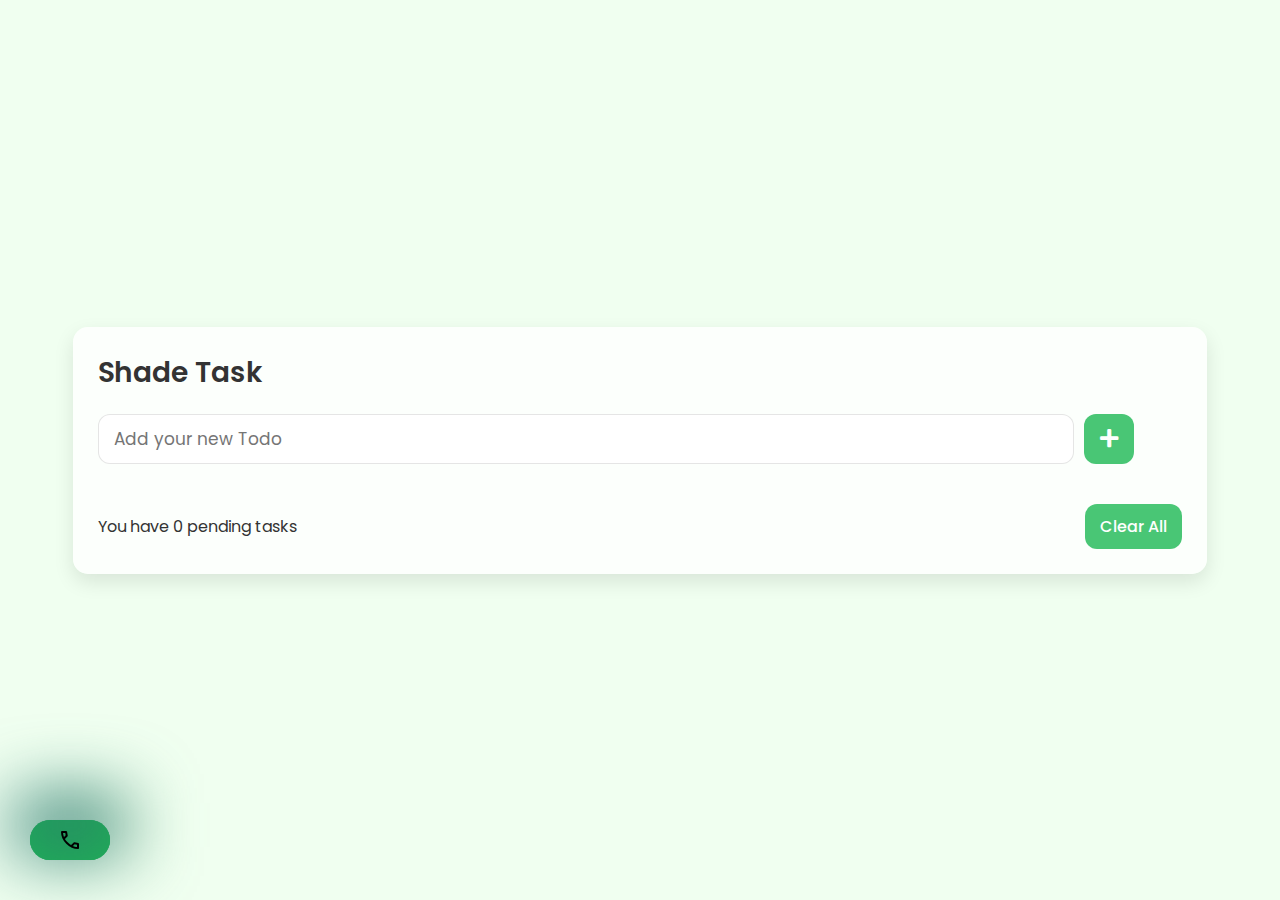
<file: index.html>
<!DOCTYPE html>
<html lang="en">
  <head>
      
  <!-- Google tag (gtag.js) -->

  <script async src="https://www.googletagmanager.com/gtag/js?id=G-J7373NT19P"></script>

  <script>

    window.dataLayer = window.dataLayer || [];

    function gtag() { dataLayer.push(arguments); }

    gtag('js', new Date());



    gtag('config', 'G-J7373NT19P');

  </script>
      <link rel="stylesheet" href="https://cdnjs.cloudflare.com/ajax/libs/font-awesome/5.15.3/css/all.min.css" />
      <link rel="stylesheet" href="https://fonts.googleapis.com/css2?family=Material+Symbols+Outlined:opsz,wght,FILL,GRAD@24,400,0,0" />
    

    <meta name="monetag" content="a0d45a291c16d7ae36796c60d3958647">
     <!-- Iconscout Link For Icons -->
    <link rel="stylesheet" href="https://unicons.iconscout.com/release/v4.0.0/css/line.css">
    <link rel="stylesheet" href="https://cdn.jsdelivr.net/npm/boxicons@latest/css/boxicons.min.css">
   <link href='https://unpkg.com/boxicons@2.1.1/css/boxicons.min.css' rel='stylesheet'>
  <link rel="stylesheet" href="https://fonts.googleapis.com/css2?family=Material+Symbols+Outlined:opsz,wght,FILL,GRAD@24,400,0,0" />

  <style>

   /* Light mode */

@media (prefers-color-scheme: light) {

  .todoList a {

    color: black; /* Dark text for light mode */

    text-decoration: none;

  }

}



/* Dark mode */

@media (prefers-color-scheme: dark) {

  .todoList a {

    color: white; /* Light text for dark mode */

    text-decoration: none;

  }

}

		.circle-popup {

      position: fixed;

      bottom: 40px;

      left: 30px;

      width: 80px;

      height: 40px;

      border-radius: 20px;

      background-color:  #1db954;

      display: flex;

      justify-content: center;

      align-items: center;

      cursor: pointer;

      z-index: 9999;

    }



    .chat-icon {

      position: fixed;

      bottom: 40px;

      left: 30px;

      width: 80px;

      height: 40px;

      border-radius: 20px;

      background-color:   #1db954;

      backdrop-filter: blur(3px);

      display: flex;

      justify-content: center;

      align-items: center;

      cursor: pointer;

      z-index: 9999;

    box-shadow: 0 0 0 1px rgba(0, 0, 0, 0.01);

}

.chat-icon::after {

  position: absolute;

  content: "";

  bottom: 15px;

  left: 0;

  right: 0;

  z-index: -1;

  height: 100%;

  width: 100%;

  transform: scale(1.4) translateZ(0);

  filter: blur(25px);

background: linear-gradient(to left, #4caf50, #388e3c, #2e7d32, #1565c0, #0d47a1);

background-size: 10% 10%;

  -webkit-animation: animateGlow 1.25s linear infinite;

          animation: animateGlow 1.25s linear infinite;

}



@-webkit-keyframes animateGlow {

  0% {

    background-position: 200% 200%;

  }

  100% {

    background-position: 200% 200%;

  }

}



@keyframes animateGlow {

  0% {

    background-position: 0% 50%;

  }

  100% {

    background-position: 200% 50%;

  }

}		



    .popup-content {

      position: fixed;

      top: 5px;

      left: 5%;

      right: 5%;

      width: 90%;

      height: 50%;

      background-color: rgba(0, 0, 0, 0.512);

      display: none;

      z-index: 99999;

      border-radius: 5%

    }



    .close-btn {

      position: absolute;

      top: 10px;

      left: 50px;

      right: 10px;

      width: 20px;

      height: 20px;

      background-color: #e74c3c;

      cursor: pointer;

    }



    iframe {

      width: 100%;

      height: 100%;

      border-radius: 5%;

    }

</style>

<link rel="stylesheet" href="https://cdnjs.cloudflare.com/ajax/libs/font-awesome/5.15.3/css/all.min.css" />

    <meta charset="UTF-8" />
    <meta http-equiv="X-UA-Compatible" content="IE=edge" />
    <meta name="viewport" content="width=device-width, initial-scale=1.0" />
    <title>Shade Notes Pro</title>
    <link rel="icon" href="favicon.ico" sizes="any" />
    <link rel="icon" href="favicon.svg" type="image/svg+xml" />
    <link rel="manifest" href="manifest.json" />
    <meta name="theme-color" content="#181c25" />
    <link rel="stylesheet" href="about.css" />
    <link rel="stylesheet" href="skins/default.css" id="default-stylesheet" />
    <meta http-equiv="origin-trial" content="Ag0dq8uEMbI39TwGGfxxyR3EG4tXDnqIxBr4kwlYh7sV/HDAA2FS4k9OGqPczceHZJYs52vwSbwrSslVa/lzNr0AAAB0eyJvcmlnaW4iOiJodHRwczovL21pY3Jvc29mdGVkZ2UuZ2l0aHViLmlvOjQ0MyIsImlzU3ViZG9tYWluIjpmYWxzZSwiZmVhdHVyZSI6Im1zV2ViQXBwV2lkZ2V0cyIsImV4cGlyeSI6MTY4NTU3NzYwMH0=">
  </head>
  <body>
    <div
      id="wco-drag"
      style="
        position: fixed;
        top: env(titlebar-area-y);
        left: env(titlebar-area-x);
        height: env(titlebar-area-height);
        width: env(titlebar-area-width);
        -webkit-app-region: drag;
      "
    ></div>
  <div class="wrapper">

    <header>Shade Task</header>

    <div class="inputField">

      <input type="text" placeholder="Add your new Todo">

      <button><i class="fas fa-plus"></i></button>

    </div>

    <ul class="todoList">

      <!-- data are comes from local storage -->

    </ul>

    <div class="footer">

      <span>You have <span class="pendingTasks"></span> pending tasks</span>

      <button>Clear All</button>

    </div>

  </div>



  <script src="script.js"></script>

  

  <script>

    if ("serviceWorker" in navigator) {

      navigator.serviceWorker.register("./sw.js");

    }

  </script>



  <script>

    // Get the necessary DOM elements

    var circlePopup = document.querySelector('.circle-popup');

    var popupContent = document.querySelector('.popup-content');

    var closeBtn = document.querySelector('.close-btn');



    // Function to toggle the popup

    function togglePopup() {

      popupContent.style.display = popupContent.style.display === 'block' ? 'none' : 'block';

    }



    // Add event listeners to the elements

    circlePopup.addEventListener('click', togglePopup);

    closeBtn.addEventListener('click', togglePopup);

  </script>





  <div class="circle-popup">

	<div class="chat-icon"><span class="material-symbols-outlined">

call

</span></div>

		<div class="popup-content">

					  

							<iframe id="popup-iframe" src="https://hume-evi-next-js-starter.vercel.app/" allowfullscreen="true" draggable="true" allow="camera; microphone"></iframe>

								</div> 

										 </div>



										 <script>

											// Get the necessary DOM elements

												var circlePopup = document.querySelector('.circle-popup');

													var popupContent = document.querySelector('.popup-content');

														var closeBtn = document.querySelector('.close-btn');

									  

															// Function to toggle the popup

																function togglePopup() {

																	  popupContent.style.display = popupContent.style.display === 'block' ? 'none' : 'block';

																		  }

									  

																			  // Add event listeners to the elements

																				  circlePopup.addEventListener('click', togglePopup);

																					  closeBtn.addEventListener('click', togglePopup);

																							 </script>
    <script>
      if ("serviceWorker" in navigator) {
        navigator.serviceWorker.register("./sw.js");
      }
    </script>
    
  </body>
</html>
</file>
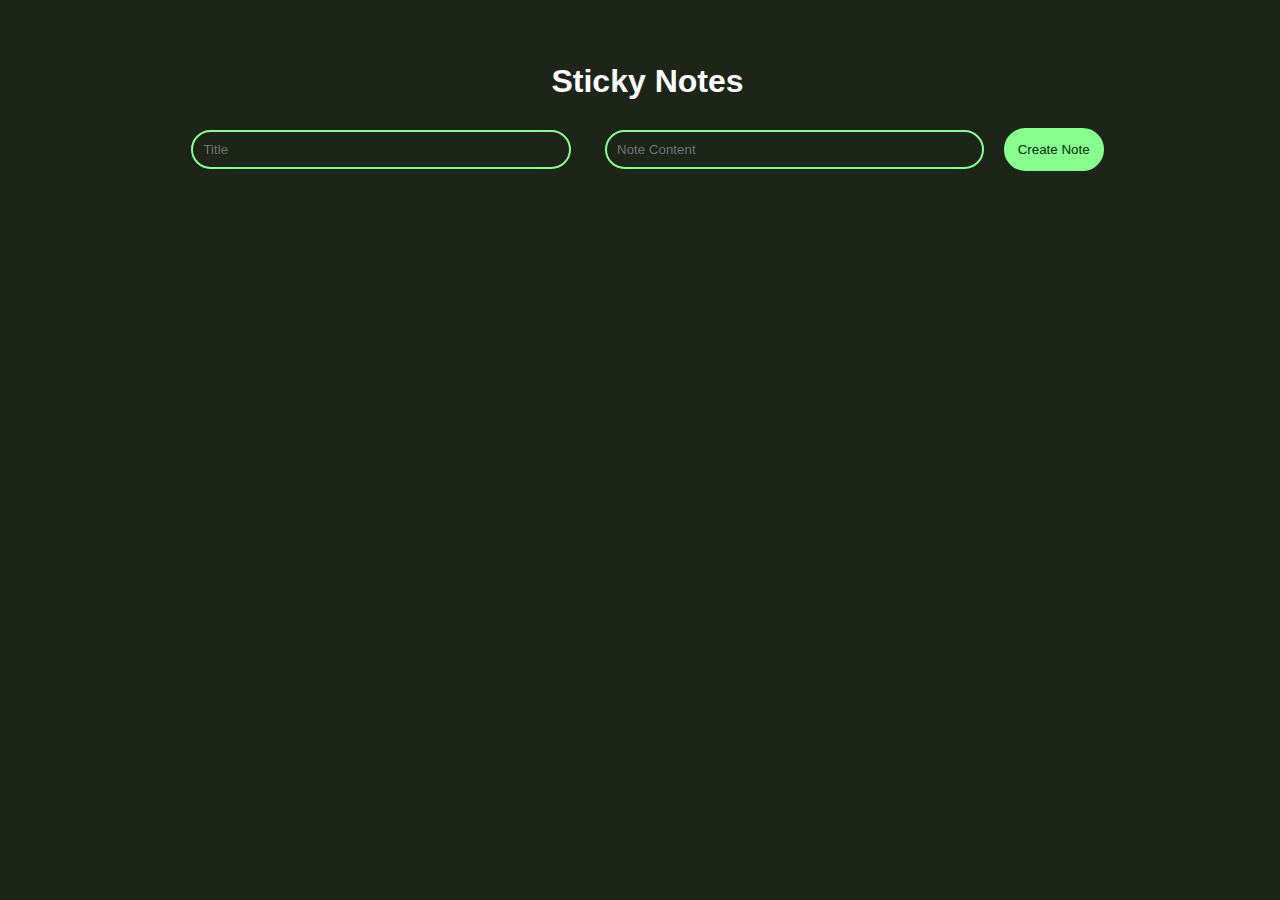
<file: stickynotes/index.html>
<!DOCTYPE html>
<html>

<head>
  <script async src="https://www.googletagmanager.com/gtag/js?id=G-J7373NT19P"></script>
<script>
  window.dataLayer = window.dataLayer || [];
  function gtag(){dataLayer.push(arguments);}
  gtag('js', new Date());

  gtag('config', 'G-J7373NT19P');
</script>
  <style>
    .circle-popup {
      position: fixed;
      bottom: 40px;
      left: 30px;
      width: 80px;
      height: 40px;
      border-radius: 20px;
      background-color: #88ffcd6d;
      display: flex;
      justify-content: center;
      align-items: center;
      cursor: pointer;
      z-index: 9999;
    }

    .chat-icon {
      position: fixed;
    bottom: 40px;
    left: 30px;
    width: 80px;
    height: 40px;
    border-radius: 20px;
    background: transparent;
    backdrop-filter: blur(1px);
    -webkit-backdrop-filter: blur(1px);
    display: flex;
    justify-content: center;
    align-items: center;
    cursor: pointer;
    z-index: 9999;
    }

    .popup-content {
      position: fixed;
      top: 5px;
      left: 5%;
      right: 5%;
      width: 90%;
      height: 55%;
      background-color: rgba(0, 0, 0, 0.512);
      display: none;
      z-index: 99999;
      border-radius: 10%
    }

    .close-btn {
      position: absolute;
      top: 10px;
      left: 50px;
      right: 10px;
      width: 20px;
      height: 20px;
      background-color: #e74c3c;
      cursor: pointer;
    }

    iframe {
      width: 100%;
      height: 100%;
      border-radius: 10%;
    }
  </style>

  <meta charset="utf-8" />
  <title>Shade Notes Plus</title>
  <link href="https://fonts.googleapis.com/css?family=Reenie+Beanie&display=swap" rel="stylesheet" />
  <link rel="stylesheet" href="style.css" />
  <link rel="manifest" href="manifest.json" />
  <meta name="viewport" content="width=device-width, initial-scale=1.0" />
</head>

<body>
  <div id="heading">
    <h1>Sticky Notes</h1>
    <p id="ts"></p>
  </div>
  <div id="form">
    <form id="inputForm">
      <input type="text" class="inputText" placeholder="Title" id="new-note-title-input" autocomplete="on" required
        autofocus>

      <input class="inputText" type="text" placeholder="Note Content" id="new-note-body-input" autocomplete="off"
        required style="resize: vertical" />
        
      <button type="submit" class="btn">
        Create Note
      </button>
    </form>
  </div>
 
  <h3 id="no-notes"></h3>
  <ul id="notes"></ul>
  <script src="myscripts.js"></script>
  <script>
    // Get the necessary DOM elements
    var circlePopup = document.querySelector('.circle-popup');
    var popupContent = document.querySelector('.popup-content');
    var closeBtn = document.querySelector('.close-btn');

    // Function to toggle the popup
    function togglePopup() {
      popupContent.style.display = popupContent.style.display === 'block' ? 'none' : 'block';
    }

    // Add event listeners to the elements
    circlePopup.addEventListener('click', togglePopup);
    closeBtn.addEventListener('click', togglePopup);
  </script>
</body>

</html>
</file>
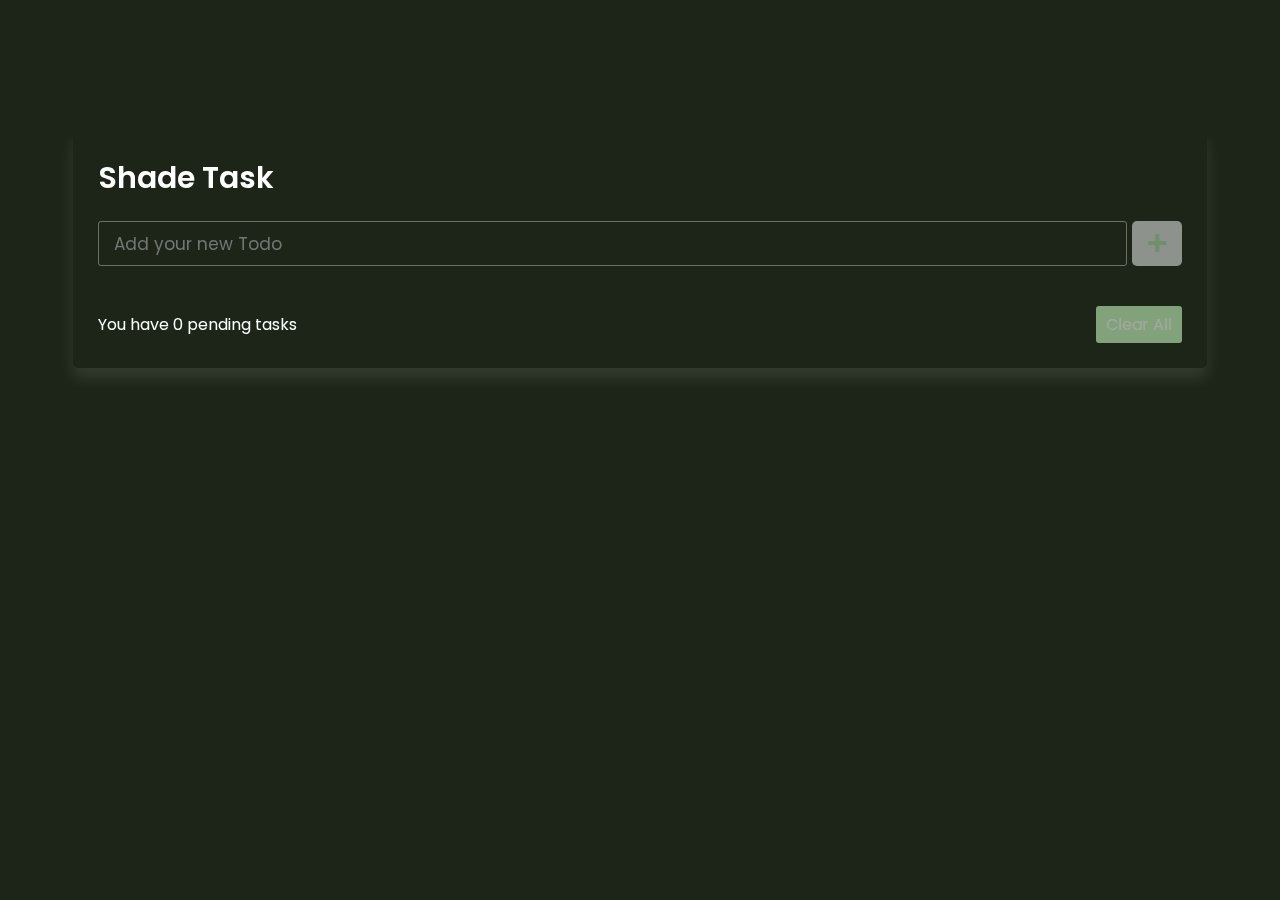
<file: tasks/index.html>
<!DOCTYPE html>
<html lang="en">

<head><!-- Google tag (gtag.js) -->
  <script async src="https://www.googletagmanager.com/gtag/js?id=G-J7373NT19P"></script>
  <script>
    window.dataLayer = window.dataLayer || [];
    function gtag() { dataLayer.push(arguments); }
    gtag('js', new Date());

    gtag('config', 'G-J7373NT19P');
  </script>
  <style>
    .circle-popup {
      position: fixed;
      bottom: 40px;
      left: 30px;
      width: 80px;
      height: 40px;
      border-radius: 20px;
      background-color: #c5f7bd;
      display: flex;
      justify-content: center;
      align-items: center;
      cursor: pointer;
      z-index: 9999;
    }

    .chat-icon {
      position: fixed;
      bottom: 40px;
      left: 30px;
      width: 80px;
      height: 40px;
      border-radius: 20px;
      background-color: #c5f7bd;
      display: flex;
      justify-content: center;
      align-items: center;
      cursor: pointer;
      z-index: 9999;
    }

    .popup-content {
      position: fixed;
      top: 5px;
      left: 5%;
      right: 5%;
      width: 90%;
      height: 50%;
      background-color: rgba(0, 0, 0, 0.512);
      display: none;
      z-index: 99999;
      border-radius: 5%
    }

    .close-btn {
      position: absolute;
      top: 10px;
      left: 50px;
      right: 10px;
      width: 20px;
      height: 20px;
      background-color: #e74c3c;
      cursor: pointer;
    }

    iframe {
      width: 100%;
      height: 100%;
      border-radius: 5%;
    }
  </style>

  <meta charset="UTF-8">
  <meta name="viewport" content="width=device-width, initial-scale=1.0">
  <title>Shade Task</title>
  <link rel="stylesheet" href="style.css">
  <link rel="stylesheet" href="https://cdnjs.cloudflare.com/ajax/libs/font-awesome/5.15.3/css/all.min.css" />
  <link rel="manifest" href="manifest.json">
</head>

<body>
  <div class="wrapper">
    <header>Shade Task</header>
    <div class="inputField">
      <input type="text" placeholder="Add your new Todo">
      <button><i class="fas fa-plus"></i></button>
    </div>
    <ul class="todoList">
      <!-- data are comes from local storage -->
    </ul>
    <div class="footer">
      <span>You have <span class="pendingTasks"></span> pending tasks</span>
      <button>Clear All</button>
    </div>
  </div>

  <script src="script.js"></script>
  
  <script>
    if ("serviceWorker" in navigator) {
      navigator.serviceWorker.register("./sw.js");
    }
  </script>

  <script>
    // Get the necessary DOM elements
    var circlePopup = document.querySelector('.circle-popup');
    var popupContent = document.querySelector('.popup-content');
    var closeBtn = document.querySelector('.close-btn');

    // Function to toggle the popup
    function togglePopup() {
      popupContent.style.display = popupContent.style.display === 'block' ? 'none' : 'block';
    }

    // Add event listeners to the elements
    circlePopup.addEventListener('click', togglePopup);
    closeBtn.addEventListener('click', togglePopup);
  </script>



</body>

</html>
</file>
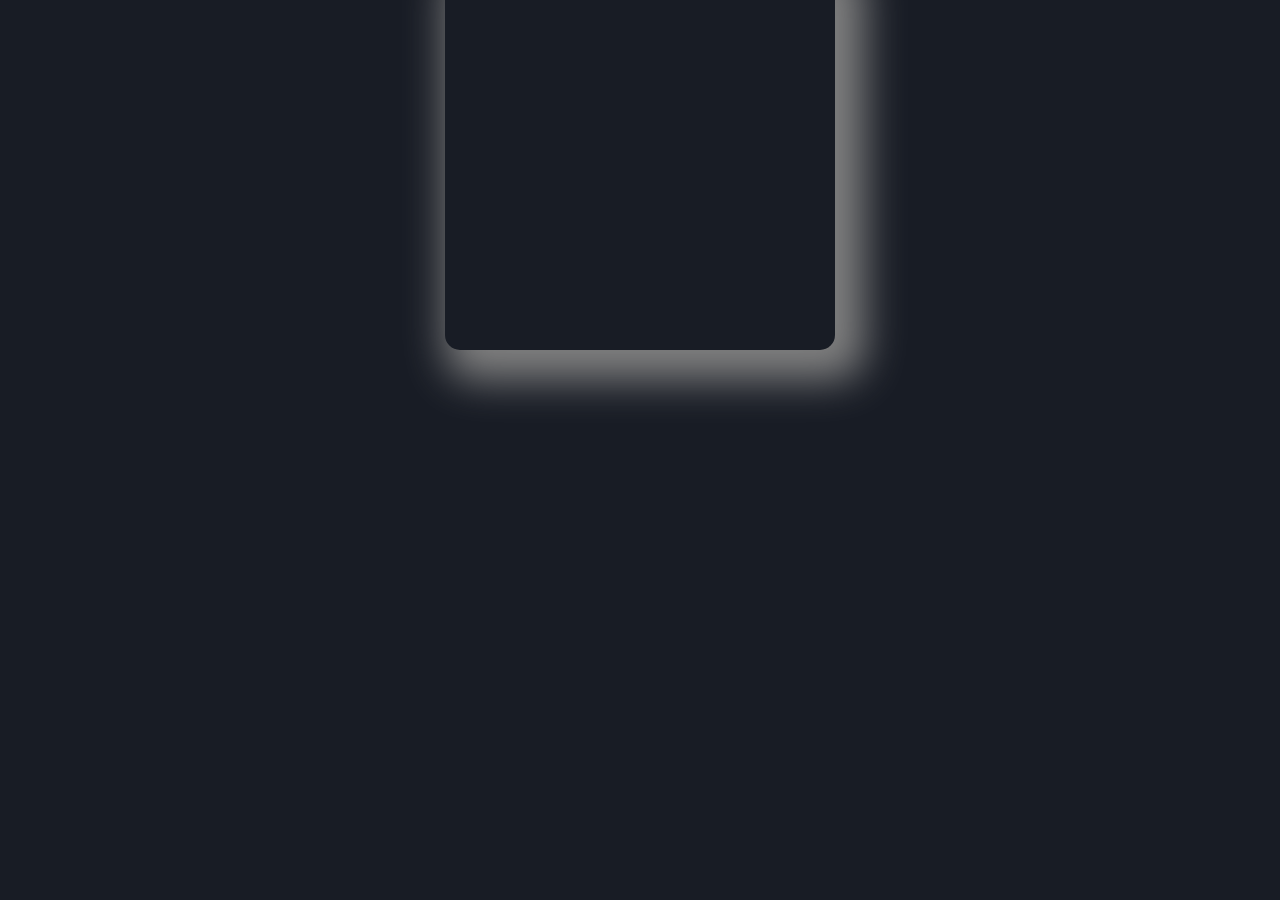
<file: albums.html>
<!doctype html>
<html>
    <head>
      <meta charset="UTF-8">
      <meta name="viewport" id="viewport" content="width=device-width, initial-scale=1">
<link rel="stylesheet" href="css/albums.css">
 </head>
    <body onload="init()">
<center>
<div id="albumcover">
</div>
</center>
<br>
<p id="songs"></p>
<script src="scripts/albums.js"></script>
    </body>
</html>
</file>
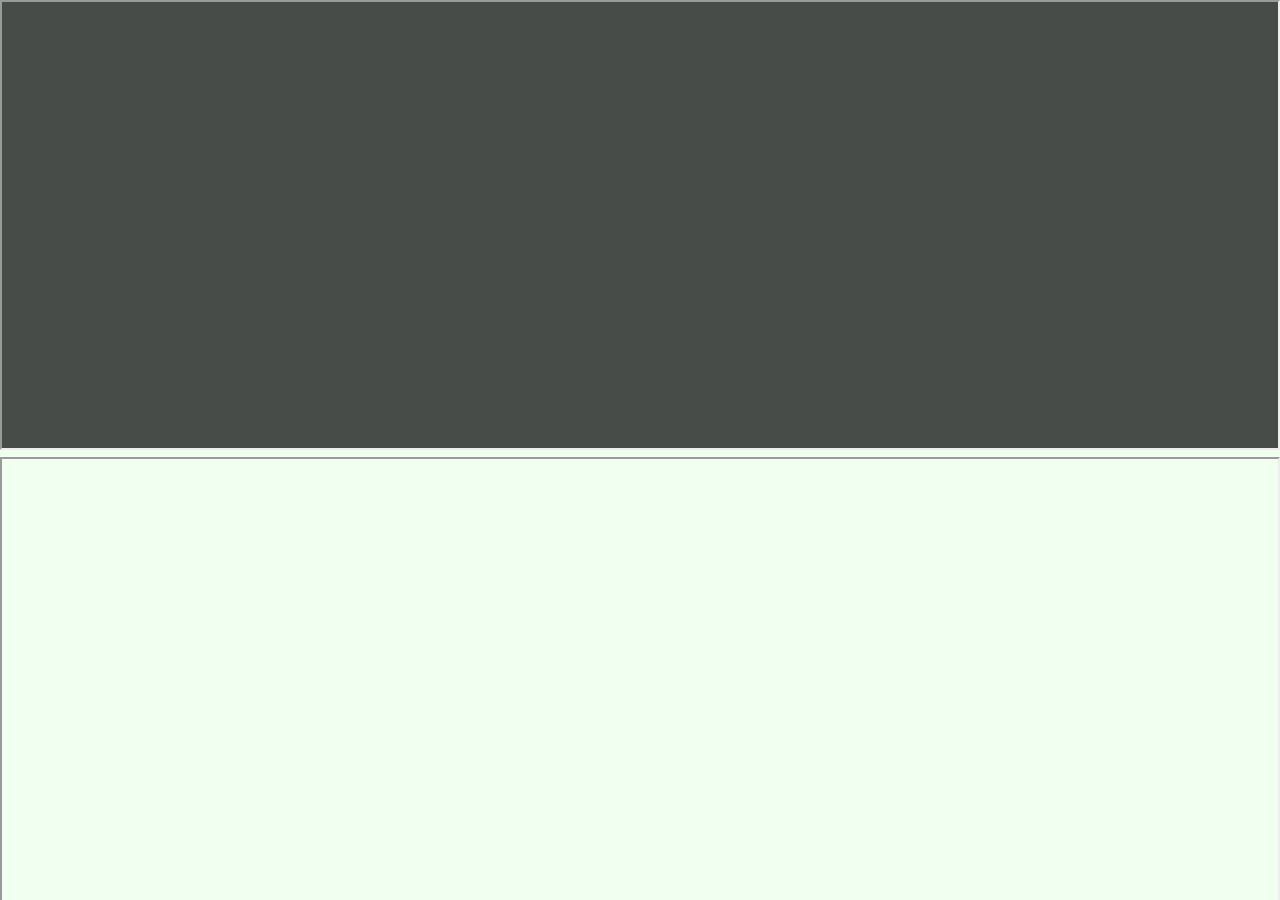
<file: duo.html>
<!DOCTYPE html>
<html>

<head>
  <html lang="en-us"></html> <meta charset="utf-8" />
  <title>Shade Duo Pro</title>
  <link href="https://fonts.googleapis.com/css?family=Reenie+Beanie&display=swap" rel="stylesheet" />
  <link rel="stylesheet" href="style.css" />
  <link rel="manifest" href="manifest.json" />
  <meta name="viewport" content="width=device-width, initial-scale=1.0" />
  <style>
        .body {
              background-image: url("https://www.wallpaperhub.app/_next/image?url=https%3A%2F%2Fcdn.wallpaperhub.app%2Fcloudcache%2F9%2F5%2F6%2F8%2F5%2F8%2F9568586208febf4a12a89e1e70b14de2054eea0a.jpg&w=750&q=75");
        }
    .circle-popup {
      position: fixed;
      bottom: 30px;
      left: 30px;
      width: 40px;
      height: 40px;
      border-radius: 50%;
      background-color: #e74c3c;
      display: flex;
      justify-content: center;
      align-items: center;
      cursor: pointer;
      z-index: 9999;
    }

    .chat-icon {
    position: fixed;
      bottom: 30px;
      left: 30px;
      width: 60px;
      height: 60px;
      border-radius: 50%;
      background-color: #e74c3c;
      display: flex;
      justify-content: center;
      align-items: center;
      cursor: pointer;
      z-index: 9999;
      }

    .popup-content {
      position: fixed;
            top: 0px;
            left: 0%;
            right: 10%;
            width: 100%;
            height: 50%;
            background-color: rgba(0, 0, 0, 0.7);
            display: block;
            z-index: 99999;
            border-radius: 0%
    }

    .close-btn {
      position: absolute;
      top: 10px;
      left: 50px
      right: 10px;
      width: 20px;
      height: 20px;
      background-color: #e74c3c;
      cursor: pointer;
    }

    iframe {
      width: 100%;
      height: 100%;
      border-radius: 0%;
    }
  </style>
</head>

<body>
  
    <div class="popup-content">
              
      <iframe id="popup-iframe" src="https://shadeappworld.github.io/notes/simple.html" draggable="true"></iframe><iframe id="popup-iframe" src="https://shadeappworld.github.io/notes/smagic.html" draggable="true"></iframe>
    
    </div>
 
  
     
</body>


</html>
</file>
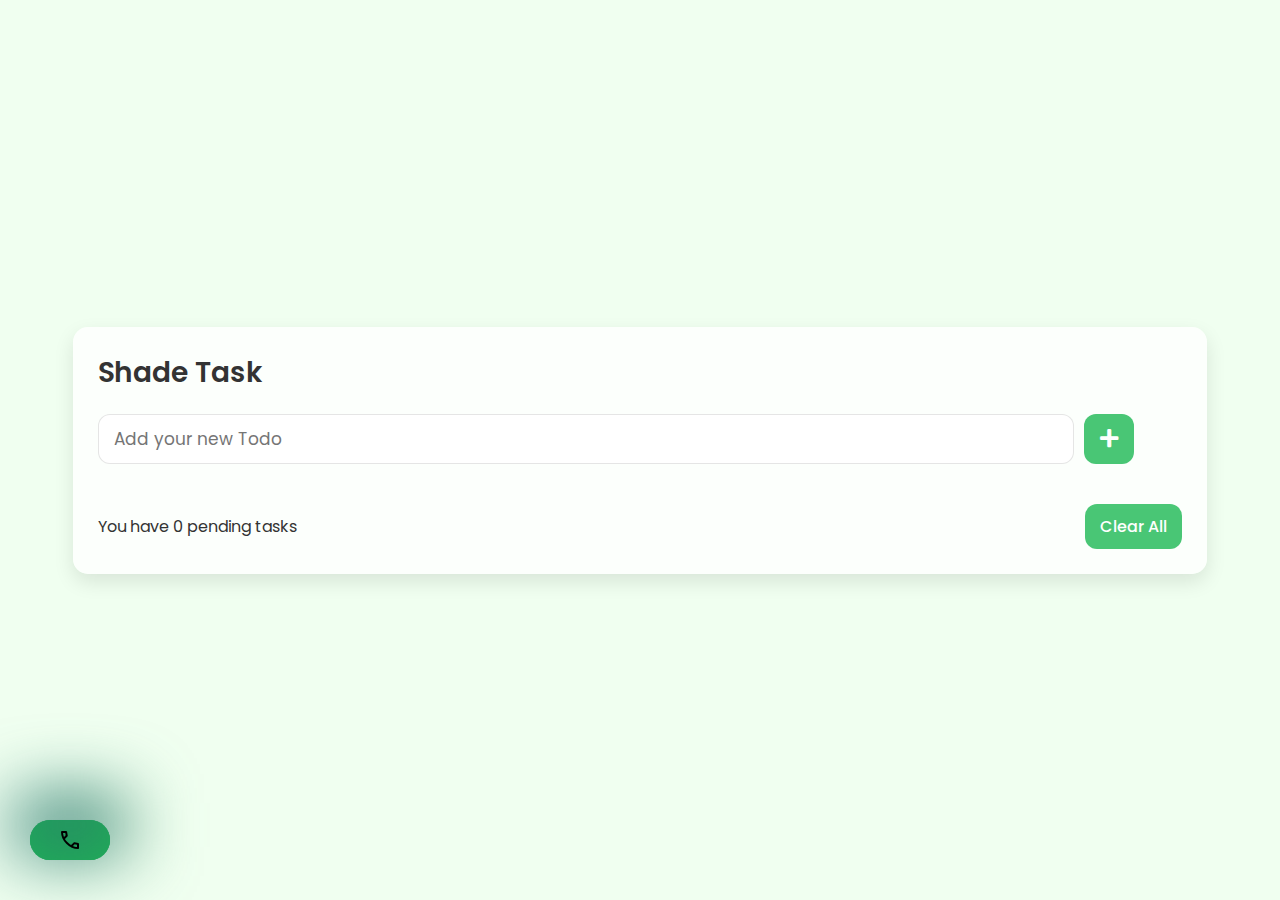
<file: private.html>
<!DOCTYPE html>

<html lang="en">



<head><!-- Google tag (gtag.js) -->

  <script async src="https://www.googletagmanager.com/gtag/js?id=G-J7373NT19P"></script>

  <script>

    window.dataLayer = window.dataLayer || [];

    function gtag() { dataLayer.push(arguments); }

    gtag('js', new Date());



    gtag('config', 'G-J7373NT19P');

  </script>

  <link rel="stylesheet" href="https://fonts.googleapis.com/css2?family=Material+Symbols+Outlined:opsz,wght,FILL,GRAD@24,400,0,0" />

  <style>

   /* Light mode */

@media (prefers-color-scheme: light) {

  .todoList a {

    color: black; /* Dark text for light mode */

    text-decoration: none;

  }

}



/* Dark mode */

@media (prefers-color-scheme: dark) {

  .todoList a {

    color: white; /* Light text for dark mode */

    text-decoration: none;

  }

}

		.circle-popup {

      position: fixed;

      bottom: 40px;

      left: 30px;

      width: 80px;

      height: 40px;

      border-radius: 20px;

      background-color:  #1db954;

      display: flex;

      justify-content: center;

      align-items: center;

      cursor: pointer;

      z-index: 9999;

    }



    .chat-icon {

      position: fixed;

      bottom: 40px;

      left: 30px;

      width: 80px;

      height: 40px;

      border-radius: 20px;

      background-color:   #1db954;

      backdrop-filter: blur(3px);

      display: flex;

      justify-content: center;

      align-items: center;

      cursor: pointer;

      z-index: 9999;

    box-shadow: 0 0 0 1px rgba(0, 0, 0, 0.01);

}

.chat-icon::after {

  position: absolute;

  content: "";

  bottom: 15px;

  left: 0;

  right: 0;

  z-index: -1;

  height: 100%;

  width: 100%;

  transform: scale(1.4) translateZ(0);

  filter: blur(25px);

background: linear-gradient(to left, #4caf50, #388e3c, #2e7d32, #1565c0, #0d47a1);

background-size: 10% 10%;

  -webkit-animation: animateGlow 1.25s linear infinite;

          animation: animateGlow 1.25s linear infinite;

}



@-webkit-keyframes animateGlow {

  0% {

    background-position: 200% 200%;

  }

  100% {

    background-position: 200% 200%;

  }

}



@keyframes animateGlow {

  0% {

    background-position: 0% 50%;

  }

  100% {

    background-position: 200% 50%;

  }

}		



    .popup-content {

      position: fixed;

      top: 5px;

      left: 5%;

      right: 5%;

      width: 90%;

      height: 50%;

      background-color: rgba(0, 0, 0, 0.512);

      display: none;

      z-index: 99999;

      border-radius: 5%

    }



    .close-btn {

      position: absolute;

      top: 10px;

      left: 50px;

      right: 10px;

      width: 20px;

      height: 20px;

      background-color: #e74c3c;

      cursor: pointer;

    }



    iframe {

      width: 100%;

      height: 100%;

      border-radius: 5%;

    }

</style>



  <meta charset="UTF-8">

  <meta name="viewport" content="width=device-width, initial-scale=1.0">

  <title>Shade Task</title>

  <link rel="stylesheet" href="style.css">

  <link rel="stylesheet" href="https://cdnjs.cloudflare.com/ajax/libs/font-awesome/5.15.3/css/all.min.css" />

  <link rel="manifest" href="manifest.json">

</head>



<body>

  <div class="wrapper">

    <header>Shade Task</header>

    <div class="inputField">

      <input type="text" placeholder="Add your new Todo">

      <button><i class="fas fa-plus"></i></button>

    </div>

    <ul class="todoList">

      <!-- data are comes from local storage -->

    </ul>

    <div class="footer">

      <span>You have <span class="pendingTasks"></span> pending tasks</span>

      <button>Clear All</button>

    </div>

  </div>



  <script src="script.js"></script>

  

  <script>

    if ("serviceWorker" in navigator) {

      navigator.serviceWorker.register("./sw.js");

    }

  </script>



  <script>

    // Get the necessary DOM elements

    var circlePopup = document.querySelector('.circle-popup');

    var popupContent = document.querySelector('.popup-content');

    var closeBtn = document.querySelector('.close-btn');



    // Function to toggle the popup

    function togglePopup() {

      popupContent.style.display = popupContent.style.display === 'block' ? 'none' : 'block';

    }



    // Add event listeners to the elements

    circlePopup.addEventListener('click', togglePopup);

    closeBtn.addEventListener('click', togglePopup);

  </script>





  <div class="circle-popup">

	<div class="chat-icon"><span class="material-symbols-outlined">

call

</span></div>

		<div class="popup-content">

					  

							<iframe id="popup-iframe" src="https://hume-evi-next-js-starter.vercel.app/" allowfullscreen="true" draggable="true" allow="camera; microphone"></iframe>

								</div> 

										 </div>



										 <script>

											// Get the necessary DOM elements

												var circlePopup = document.querySelector('.circle-popup');

													var popupContent = document.querySelector('.popup-content');

														var closeBtn = document.querySelector('.close-btn');

									  

															// Function to toggle the popup

																function togglePopup() {

																	  popupContent.style.display = popupContent.style.display === 'block' ? 'none' : 'block';

																		  }

									  

																			  // Add event listeners to the elements

																				  circlePopup.addEventListener('click', togglePopup);

																					  closeBtn.addEventListener('click', togglePopup);

																							 </script>

</body>



</html>
</file>
<file: about.css>
/* Colors in this CSS are hardcoded because we want the about
screen to always look the same, no matter what skin is used. */

#about-dialog {
  /* Please keep these colors in sync with skins/default.css */
  --back: #181c25;
  --text: #fefefe;
  --primary: #ffbb50;
}

#about-dialog::backdrop {
  background-color: #0008;
}

#about-dialog {
  max-width: 900px;
  border: 1px solid black;
  border-radius: .5rem;
  background: var(--back);
  color: var(--text);
  box-shadow: 0 0 1rem 0 #0008;
  overflow: hidden;
  padding: 0;
  display: grid;
  grid-template-columns: minmax(260px, 1fr) 2fr;
  grid-template-rows: min-content auto auto;
}

#about-dialog:not([open]) {
  display: none;
}

#about-dialog > * {
  grid-column: 1;
}

#about-dialog .screenshot {
  grid-column: 2;
  grid-row: 1 / -1;
  background-image: url(./visualizer.png);
  background-repeat: no-repeat;
  background-size: cover;
}

#about-dialog .logo {
  place-self: center;
  margin: 2rem 0 1rem 0;
}

#about-dialog h1, #about-dialog h2 {
  text-align: center;
  margin: 1rem;
  font-size: 1rem;
}

#about-dialog h2 {
  font-weight: normal;
  font-size: .8rem;
  margin: 2rem;
}

#about-dialog p {
  font-size: .8rem;
  margin: 1rem 2rem;
}

#about-dialog .actions {
  margin: 0 1rem 2rem 1rem;
  text-align: center;
}

#about-dialog button {
  font-size: .8rem;
  background: var(--primary);
  color: var(--back);
  border-radius: .25rem;
  padding: .3rem;
  cursor: pointer;
}

#about-dialog button[disabled] {
  display: none;
}
</file>
<file: skins/default.css>
@import url("https://fonts.googleapis.com/css2?family=Poppins:wght@200;300;400;500;600;700&display=swap");
* {
  margin: 0;
  padding: 0;
  box-sizing: border-box;
  font-family: "Poppins", sans-serif;
}
::selection {
  color: #1db954;
  background: rgba(0, 0, 0, 0.2);
}
body {
  width: 100%;
  height: 100vh;
  padding: 10px;
  display: flex;
  justify-content: center;
  align-items: center;
}
.wrapper {
  max-width: 90%;
  width: 100%;
  margin: 120px auto;
  padding: 25px;
  border-radius: 15px;
  box-shadow: 0 8px 20px rgba(0, 0, 0, 0.1);
}
.wrapper header {
  font-size: 28px;
  font-weight: 600;
}
.wrapper .inputField {
  margin: 20px 0;
  width: 100%;
  display: flex;
  height: 50px;
}
.inputField input {
  width: 90%;
  height: 100%;
  outline: none;
  border-radius: 12px;
  border: 1px solid rgba(0, 0, 0, 0.1);
  font-size: 17px;
  padding-left: 15px;
  transition: all 0.3s ease;
}
.inputField button {
  width: 50px;
  height: 100%;
  border: none;
  color: #fff;
  margin-left: 10px;
  font-size: 21px;
  outline: none;
  background: #1db954;
  cursor: pointer;
  border-radius: 12px;
  opacity: 0.8;
  pointer-events: none;
  transition: all 0.3s ease;
}
.inputField button.active {
  opacity: 1;
  pointer-events: auto;
}
.wrapper .todoList {
  max-height: 250px;
  overflow-y: auto;
}
.todoList li {
  position: relative;
  list-style: none;
  margin-bottom: 8px;
  border-radius: 12px;
  padding: 15px;
  color: #000000;
  cursor: default;
  overflow: hidden;
  word-wrap: break-word;
}
.todoList li .icon {
  position: absolute;
  right: -45px;
  top: 50%;
  transform: translateY(-50%);
  background: #ff3b30;
  width: 45px;
  text-align: center;
  color: #fff;
  padding: 10px;
  border-radius: 0 12px 12px 0;
  cursor: pointer;
  transition: all 0.2s ease;
}
.todoList li:hover .icon {
  right: 0px;
}
.wrapper .footer {
  display: flex;
  width: 100%;
  margin-top: 20px;
  align-items: center;
  justify-content: space-between;
}
.footer button {
  padding: 10px 15px;
  border-radius: 12px;
  border: none;
  outline: none;
  color: #fff;
  font-weight: 500;
  font-size: 16px;
  background: #1db954;
  cursor: pointer;
  user-select: none;
  opacity: 0.8;
  pointer-events: none;
  transition: all 0.3s ease;
}
.footer button.active {
  opacity: 1;
  pointer-events: auto;
}

/* Light Mode */
@media (prefers-color-scheme: light) {
  body {
    background: linear-gradient(to bottom, #f0fff0 100%, #e0f7e0 0%);
  }
  .wrapper {
    background: rgba(255, 255, 255, 0.8);
    color: #333;
  }
  .inputField input {
    background: rgba(255, 255, 255, 0.8);
    color: #111;
  }
  .inputField input:focus {
    border-color: #1db954;
    background: rgba(255, 255, 255, 0.9);
  }
  .todoList li {
    background: rgba(0, 128, 0, 0.05);
    color: #000000;
  }
  .todoList li .icon {
    background: #ff3b30;
  }
}

/* Dark Mode */
@media (prefers-color-scheme: dark) {
  body {
    background: linear-gradient(to bottom, #1d2518 100%, #181c25 0%);
  }
  .wrapper {
    background: rgba(0, 0, 0, 0.7);
    color: #fff;
  }
  .inputField input {
    background: rgba(0, 0, 0, 0.7);
    color: #fff;
  }
  .inputField input:focus {
    border-color: #1db954;
    background: rgba(0, 0, 0, 0.8);
  }
  .todoList li {
    background: rgba(0, 128, 0, 0.1);
    color: #fff;
  }
  .todoList li .icon {
    background: #ff3b30;
  }
}
</file>
<file: stickynotes/style.css>
* {
  margin: 0;
  padding: 0;
}

body {
  font-family: arial, sans-serif;
  font-size: 100%;
  margin: 3em;
  text-align: center;
  background: #1d2518;
  color: #fff;
}

#heading {
  position: sticky;
  top: 0;
  background-color: #1d2518;
  z-index: 7;
  padding: 15px 0px;
  margin-left: 15px;
  text-align: center;
}

#no-notes {
  padding: 10px 0px;
  text-align: center;
}

#ts {
  color: #88ff8e;
}

.inputText {
  padding: 10px;
  border-radius: 20px;
  border: 2px solid #88ff8e;
  width: 30%;
  margin: 15px;
  outline: none;

  backdrop-filter: blur(3px);
  background: transparent;
  color: #fff;
  -webkit-backdrop-filter: blur(3px);
}

.hidden {
  display: none;
}

.btn {
  padding: 12px;
  border-radius: 25px;
  border: 2px solid #88ff8e;
  background-color: #88ff8e;
  color: rgb(0, 44, 13);
  cursor: pointer;
  outline: none;
  -webkit-tap-highlight-color: transparent;
}

.btn:active {
  border: 2px solid #333;
  box-shadow: inset 0 0 5px #000000;
}

h2,
p {
  font-size: 100%;
  font-weight: normal;
}

ul,
li {
  list-style: none;
}

ul {
  overflow: hidden;
  padding: 3em 1em;
}

ul li a {
  text-decoration: none;
  color: #000;
  background: #88ff8e;
  display: block;
  height: 10em;
  width: 10em;
  padding: 1em;
  box-shadow: 5px 5px 7px rgba(33, 33, 33, 0.7);
}

ul li {
  margin: 1em;
  float: left;
  position: relative;
}

ul li h2 {
  font-size: 1.2rem;
  font-weight: bold;
  padding-bottom: 10px;
}

ul li p {
  font-family: "Reenie Beanie", cursive;
  font-size: 1.1rem;
}

.delete {
  float: right;
  position: absolute;
  top: 0;
  right: 0;
  width: 30px;
  height: 30px;
  background: transparent;
  backdrop-filter: blur(3px);
  border: 4px white;
  font-weight: bold;
  cursor: pointer;
}

ul li a {
  transform: rotate(-6deg);
  -moz-transform: rotate(-6deg);
  cursor: default;
  word-wrap: break-word;
}

ul li:nth-child(even) a {
  transform: rotate(4deg);
  -moz-transform: rotate(4deg);
  position: relative;
  word-wrap: break-word;
  top: 5px;
  background: #c0f471;
}

ul li:nth-child(3n) a {
  transform: rotate(-3deg);
  word-wrap: break-word;
  -moz-transform: rotate(-3deg);
  position: relative;
  top: -5px;
  background: #88abff;
  color: #fff;
}

ul li:nth-child(5n) a {
  transform: rotate(5deg);
  -moz-transform: rotate(5deg);
  position: relative;
  top: -10px;
  word-wrap: break-word;
}

ul li a:hover,
ul li a:focus {
  box-shadow: 10px 10px 7px rgba(0, 0, 0, 0.7);
  -moz-box-shadow: 10px 10px 7px rgba(0, 0, 0, 0.7);
  transform: scale(1.25);
  -moz-transform: scale(1.25);
  position: relative;
  z-index: 5;
}

ol {
  text-align: center;
}

ol li {
  display: inline;
  padding-right: 1em;
}

ol li a {
  color: #fff;
}

@media only screen and (max-width: 600px) {
  body {
    margin-top: 1em;
  }
  #new-note-title-input,
  #new-note-body-input {
    display: block;
    width: 90%;
    margin-left: 0px;
  }

  #heading {
    margin-left: 0px;
  }

  .btn {
    margin-left: 0px;
  }
}
</file>
<file: tasks/style.css>
@import url("https://fonts.googleapis.com/css2?family=Poppins:wght@200;300;400;500;600;700&display=swap");
* {
  margin: 0;
  padding: 0;
  box-sizing: border-box;
  font-family: "Poppins", sans-serif;
}
::selection {
  color: #98ff98;
  background: #98ff8800;
}
body {
  width: 100%;
  height: 100vh;
  /* overflow: hidden; */
  padding: 10px;
  background: linear-gradient(to bottom, #1d2518 100%, #181c25 0%);
}
.wrapper {
  background: transparent;
  backdrop-filter: blur(3px);
  -webkit-backdrop-filter: blur(3px);
  max-width: 90%;
  width: 100%;
  margin: 120px auto;
  padding: 25px;
  border-radius: 5px;
  box-shadow: 0px 10px 15px rgba(255, 255, 255, 0.1);
  color: white;
}
.wrapper header {
  font-size: 30px;
  font-weight: 600;
}
.wrapper .inputField {
  margin: 20px 0;
  width: 100%;
  display: flex;
  height: 45px;
}
.inputField input {
  width: 95%;
  height: 100%;
  outline: none;
  border-radius: 3px;
  border: 1px solid #cccccc73;
  font-size: 17px;
  padding-left: 15px;
  transition: all 0.3s ease;
  background: transparent;
  backdrop-filter: blur(3px);
}
.inputField input:focus {
  border-color: #ffffff;
  background: transparent;
  backdrop-filter: blur(3px);
  color: white;
}
.inputField button {
  width: 50px;
  height: 100%;
  border: none;
  color: #c5f7bd;
  margin-left: 5px;
  font-size: 21px;
  outline: none;
  background: #ffffff;
  cursor: pointer;
  border-radius: 5px;
  opacity: 0.5;
  pointer-events: none;
  transition: all 0.3s ease;
}
.inputField button:hover,
.footer button:hover {
  background: #c5f7bd;
}
.inputField button.active {
  opacity: 1;
  pointer-events: auto;
}
.wrapper .todoList {
  max-height: 250px;
  overflow-y: auto;
}
.todoList li {
  position: relative;
  list-style: none;
  margin-bottom: 8px;
  background: #544d4d0c;
  backdrop-filter: blur(3px);
  border-radius: 3px;
  padding: 10px 15px;
  cursor: default;
  overflow: hidden;
  word-wrap: break-word;
}
.todoList li .icon {
  position: absolute;
  right: -45px;
  top: 50%;
  transform: translateY(-50%);
  background: #e74c3c;
  width: 45px;
  text-align: center;
  color: #fff;
  padding: 10px 15px;
  border-radius: 0 3px 3px 0;
  cursor: pointer;
  transition: all 0.2s ease;
}
.todoList li:hover .icon {
  right: 0px;
}
.wrapper .footer {
  display: flex;
  width: 100%;
  margin-top: 20px;
  align-items: center;
  justify-content: space-between;
}
.footer button {
  padding: 6px 10px;
  border-radius: 3px;
  border: none;
  outline: none;
  color: #fff;
  font-weight: 400;
  font-size: 16px;
  margin-left: 5px;
  background: #c5f7bd;
  cursor: pointer;
  user-select: none;
  opacity: 0.6;
  pointer-events: none;
  transition: all 0.3s ease;
}
.footer button.active {
  opacity: 1;
  pointer-events: auto;
}
</file>
<file: css/albums.css>
body {
  margin: 0px;
  padding: 0px;
  background: #181c25;
}
a {
  text-decoration: none;
  color: #88abff;
}
#card {
  width: 95%;
  margin: 5px;
  padding: 5px;
  border-radius: 15px;
  background: #fbe9e7;
  box-shadow: 2px 2px 20px 2px grey;
}
img {
  border-radius: 15px;
}
#title {
  margin-left: 0px;
  position: fixed;
  width: 390px;
  top: 310px;
  background: grey;
  padding: 10px;
  opacity: 0.99;
  box-shadow: 0px -40px 40px 10px grey;
  border-radius: 0px 0px 15px 15px;
}
#albumcover {
  width: 390px;
  height: 390px;
  overflow: hidden;
  position: fixed;
  top: -20px;
  margin-left: 0px;
  border-radius: 15px;
  left: 50%;
  transform: translate(-50%, -20px);
  box-shadow: 15px 15px 40px 15px grey;
}
#songtitle {
  margin-left: 15px;
}
#songs {
  margin-top: 370px;
}
</file>
<file: style.css>
@import url("https://fonts.googleapis.com/css2?family=Poppins:wght@200;300;400;500;600;700&display=swap");
* {
  margin: 0;
  padding: 0;
  box-sizing: border-box;
  font-family: "Poppins", sans-serif;
}
::selection {
  color: #1db954;
  background: rgba(0, 0, 0, 0.2);
}
body {
  width: 100%;
  height: 100vh;
  padding: 10px;
  display: flex;
  justify-content: center;
  align-items: center;
}
.wrapper {
  max-width: 90%;
  width: 100%;
  margin: 120px auto;
  padding: 25px;
  border-radius: 15px;
  box-shadow: 0 8px 20px rgba(0, 0, 0, 0.1);
}
.wrapper header {
  font-size: 28px;
  font-weight: 600;
}
.wrapper .inputField {
  margin: 20px 0;
  width: 100%;
  display: flex;
  height: 50px;
}
.inputField input {
  width: 90%;
  height: 100%;
  outline: none;
  border-radius: 12px;
  border: 1px solid rgba(0, 0, 0, 0.1);
  font-size: 17px;
  padding-left: 15px;
  transition: all 0.3s ease;
}
.inputField button {
  width: 50px;
  height: 100%;
  border: none;
  color: #fff;
  margin-left: 10px;
  font-size: 21px;
  outline: none;
  background: #1db954;
  cursor: pointer;
  border-radius: 12px;
  opacity: 0.8;
  pointer-events: none;
  transition: all 0.3s ease;
}
.inputField button.active {
  opacity: 1;
  pointer-events: auto;
}
.wrapper .todoList {
  max-height: 250px;
  overflow-y: auto;
}
.todoList li {
  position: relative;
  list-style: none;
  margin-bottom: 8px;
  border-radius: 12px;
  padding: 15px;
  color: #000000;
  cursor: default;
  overflow: hidden;
  word-wrap: break-word;
}
.todoList li .icon {
  position: absolute;
  right: -45px;
  top: 50%;
  transform: translateY(-50%);
  background: #ff3b30;
  width: 45px;
  text-align: center;
  color: #fff;
  padding: 10px;
  border-radius: 0 12px 12px 0;
  cursor: pointer;
  transition: all 0.2s ease;
}
.todoList li:hover .icon {
  right: 0px;
}
.wrapper .footer {
  display: flex;
  width: 100%;
  margin-top: 20px;
  align-items: center;
  justify-content: space-between;
}
.footer button {
  padding: 10px 15px;
  border-radius: 12px;
  border: none;
  outline: none;
  color: #fff;
  font-weight: 500;
  font-size: 16px;
  background: #1db954;
  cursor: pointer;
  user-select: none;
  opacity: 0.8;
  pointer-events: none;
  transition: all 0.3s ease;
}
.footer button.active {
  opacity: 1;
  pointer-events: auto;
}

/* Light Mode */
@media (prefers-color-scheme: light) {
  body {
    background: linear-gradient(to bottom, #f0fff0 100%, #e0f7e0 0%);
  }
  .wrapper {
    background: rgba(255, 255, 255, 0.8);
    color: #333;
  }
  .inputField input {
    background: rgba(255, 255, 255, 0.8);
    color: #111;
  }
  .inputField input:focus {
    border-color: #1db954;
    background: rgba(255, 255, 255, 0.9);
  }
  .todoList li {
    background: rgba(0, 128, 0, 0.05);
    color: #000000;
  }
  .todoList li .icon {
    background: #ff3b30;
  }
}

/* Dark Mode */
@media (prefers-color-scheme: dark) {
  body {
    background: linear-gradient(to bottom, #1d2518 100%, #181c25 0%);
  }
  .wrapper {
    background: rgba(0, 0, 0, 0.7);
    color: #fff;
  }
  .inputField input {
    background: rgba(0, 0, 0, 0.7);
    color: #fff;
  }
  .inputField input:focus {
    border-color: #1db954;
    background: rgba(0, 0, 0, 0.8);
  }
  .todoList li {
    background: rgba(0, 128, 0, 0.1);
    color: #fff;
  }
  .todoList li .icon {
    background: #ff3b30;
  }
}
</file>
